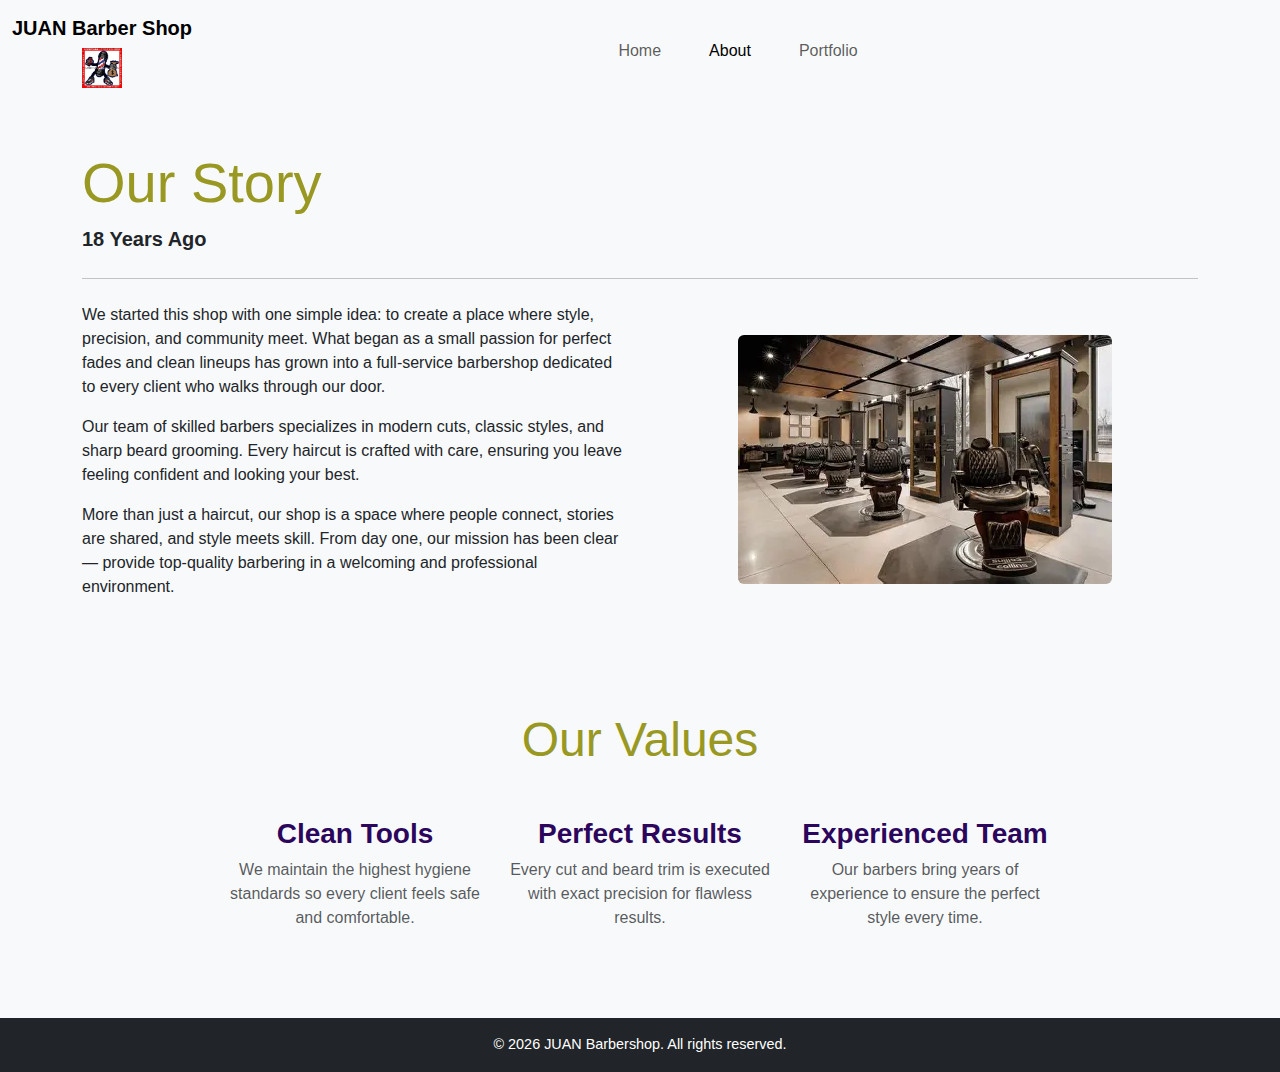
<file: about.html>
<!DOCTYPE html>
<html lang="en">
    <head>
        <meta charset="UTF-8">
        <meta name="viewport" content="width=device-width, initial-scale=1.0">
        <title>About - JUAN Barber Shop</title>
        <link href="https://cdn.jsdelivr.net/npm/bootstrap@5.3.0/dist/css/bootstrap.min.css" rel="stylesheet">
        <link rel="stylesheet" href="css/style.css">
    </head>
    <body>
        <header>
            <nav class="navbar navbar-expand-lg bg-body-tertiary">
                <div class="container-fluid">
                    <a class="navbar-brand d-flex flex-column align-items-center" href="index.html"> JUAN Barber Shop
                    <img class="logo-img" src="images/shop-logo.webp" alt="Small Logo">
                    </a>
                    <button class="navbar-toggler" type="button" data-bs-toggle="collapse" data-bs-target="#navbarNavAltMarkup" aria-controls="navbarNavAltMarkup" aria-expanded="false" aria-label="Toggle navigation">
                    <span class="navbar-toggler-icon"></span>
                    </button>
                    <div class="collapse navbar-collapse justify-content-center" id="navbarNavAltMarkup">
                        <div class="navbar-nav">
                            <a class="nav-link mx-3" href="index.html">Home</a>
                            <a class="nav-link active mx-3" aria-current="page" href="about.html">About</a>
                            <a class="nav-link mx-3" href="portfolio.html">Portfolio</a>
                        </div>
                    </div>
                </div>
            </nav>
        </header>
        <main>
            <section id="our-story" class="container py-5">
                <h1 class="display-4 text-center text-md-start">Our Story</h1>
                <p class="lead fw-bold text-center text-md-start">18 Years Ago</p>
                <hr class="my-4">
                <div class="row align-items-center">
                    <div class="col-md-6">
                        <p>We started this shop with one simple idea: to create a place where style, precision, and community meet. What began as a small passion for perfect fades and clean lineups has grown into a full-service barbershop dedicated to every client who walks through our door.</p>
                        <p>Our team of skilled barbers specializes in modern cuts, classic styles, and sharp beard grooming. Every haircut is crafted with care, ensuring you leave feeling confident and looking your best.</p>
                        <p>More than just a haircut, our shop is a space where people connect, stories are shared, and style meets skill. From day one, our mission has been clear — provide top-quality barbering in a welcoming and professional environment.</p>
                    </div>
                    <div class="col-md-6 text-center">
                        <img src="images/barbershop.webp" class="img-fluid rounded" alt="Shop interior photo">
                    </div>
                </div>
            </section>
            <section id="our-values" class="py-5 bg-light">
                <div class="container text-center">
                    <h2 class="display-5 mb-5">Our Values</h2>
                    <div class="row justify-content-center">
                        <div class="col-lg-3 col-md-4 col-12 mb-4">
                            <h3 class="fw-bold">Clean Tools</h3>
                            <p class="text-muted">We maintain the highest hygiene standards so every client feels safe and comfortable.</p>
                        </div>
                        <div class="col-lg-3 col-md-4 col-12 mb-4">
                            <h3 class="fw-bold">Perfect Results</h3>
                            <p class="text-muted">Every cut and beard trim is executed with exact precision for flawless results.</p>
                        </div>
                        <div class="col-lg-3 col-md-4 col-12 mb-4">
                            <h3 class="fw-bold">Experienced Team</h3>
                            <p class="text-muted">Our barbers bring years of experience to ensure the perfect style every time.</p>
                        </div>
                    </div>
                </div>
            </section>
        </main>
        <footer class="text-center py-3 bg-dark text-white">
            © 2026 JUAN Barbershop. All rights reserved.
        </footer>
        <script src="https://cdn.jsdelivr.net/npm/bootstrap@5.3.0/dist/js/bootstrap.bundle.min.js"></script>
    </body>
</html>
</file>
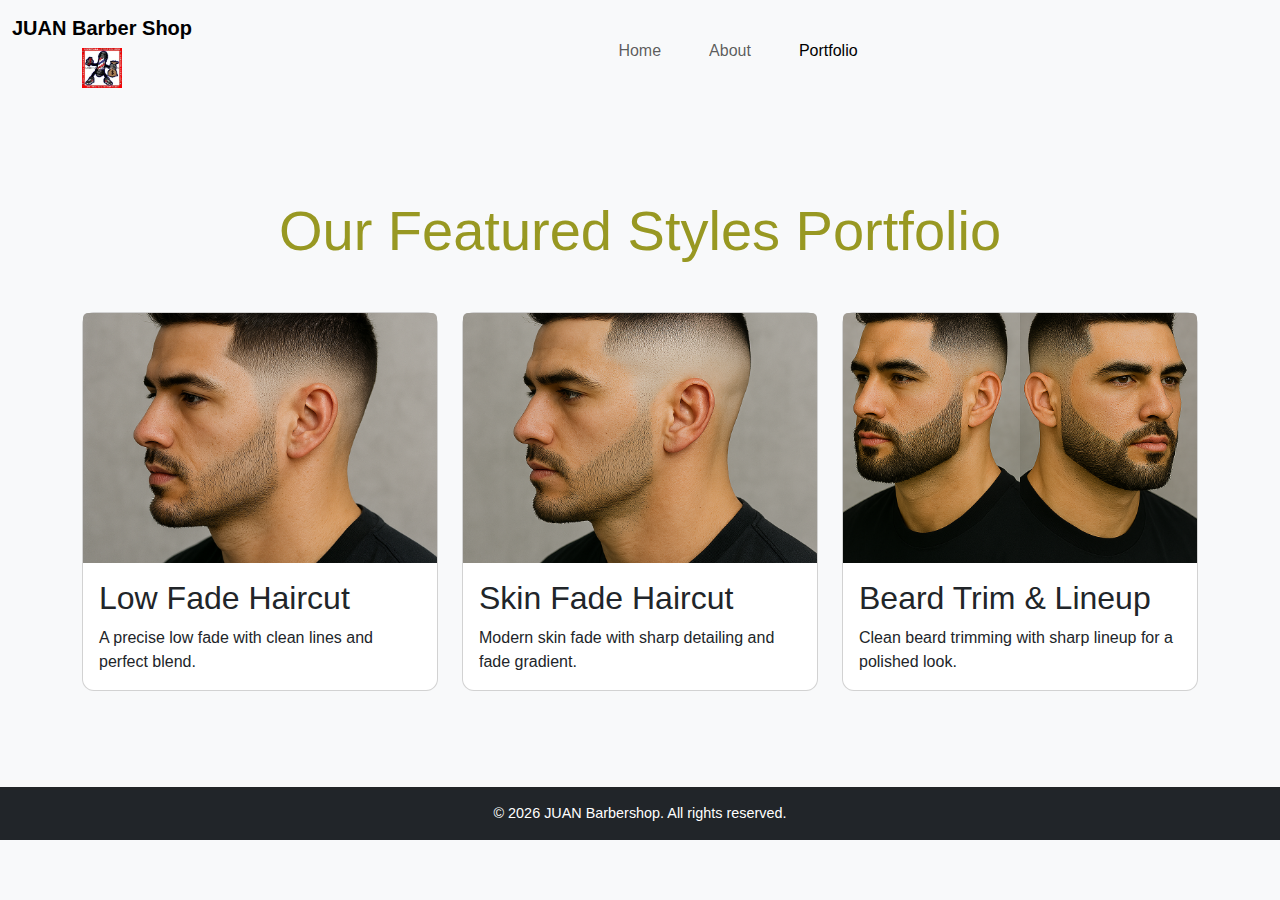
<file: portfolio.html>
<!DOCTYPE html>
<html lang="en">
    <head>
        <meta charset="UTF-8">
        <meta name="viewport" content="width=device-width, initial-scale=1.0">
        <title>Portfolio - JUAN Barber Shop</title>
        <link href="https://cdn.jsdelivr.net/npm/bootstrap@5.3.0/dist/css/bootstrap.min.css" rel="stylesheet">
        <link rel="stylesheet" href="css/style.css">
    </head>
    <body>
        <header>
            <nav class="navbar navbar-expand-lg bg-body-tertiary">
                <div class="container-fluid">
                    <a class="navbar-brand d-flex flex-column align-items-center" href="index.html"> JUAN Barber Shop
                    <img class="logo-img" src="images/shop-logo.webp" alt="Small Logo">
                    </a>
                    <button class="navbar-toggler" type="button" data-bs-toggle="collapse" data-bs-target="#navbarNavAltMarkup" aria-controls="navbarNavAltMarkup" aria-expanded="false" aria-label="Toggle navigation">
                    <span class="navbar-toggler-icon"></span>
                    </button>
                    <div class="collapse navbar-collapse justify-content-center" id="navbarNavAltMarkup">
                        <div class="navbar-nav">
                            <a class="nav-link mx-3" href="index.html">Home</a>
                            <a class="nav-link mx-3" href="about.html">About</a>
                            <a class="nav-link active mx-3" aria-current="page" href="portfolio.html">Portfolio</a>
                        </div>
                    </div>
                </div>
            </nav>
        </header>
        <main>
            <section id="portfolio" class="py-5">
                <div class="container py-5">
                    <h1 class="display-4 text-center mb-5">Our Featured Styles Portfolio</h1>
                    <div class="row g-4">
                        <div class="col-lg-4 col-md-6 col-12">
                            <div class="card h-100">
                            <img src="images/low-fade.png" class="card-img-top" alt="Low fade haircut">
                                <div class="card-body">
                                    <h2 class="card-title">Low Fade Haircut</h2>
                                    <p class="card-text">A precise low fade with clean lines and perfect blend.</p>
                                </div>
                            </div>
                        </div>
                        <div class="col-lg-4 col-md-6 col-12">
                            <div class="card h-100">
                                <img src="images/skin-fade.png" class="card-img-top" alt="Skin fade haircut">
                                <div class="card-body">
                                    <h2 class="card-title">Skin Fade Haircut</h2>
                                    <p class="card-text">Modern skin fade with sharp detailing and fade gradient.</p>
                                </div>
                            </div>
                        </div>
                        <div class="col-lg-4 col-md-6 col-12">
                            <div class="card h-100">
                                <img src="images/beardtrims-and-lineups.png" class="card-img-top" alt="Beard trim and lineup">
                                <div class="card-body">
                                    <h2 class="card-title">Beard Trim & Lineup</h2>
                                    <p class="card-text">Clean beard trimming with sharp lineup for a polished look.</p>
                                </div>
                            </div>
                        </div>
                    </div>
                </div>
            </section>
        </main>
        <footer class="text-center py-3 bg-dark text-white">
                © 2026 JUAN Barbershop. All rights reserved.
        </footer>
        <script src="https://cdn.jsdelivr.net/npm/bootstrap@5.3.0/dist/js/bootstrap.bundle.min.js"></script>
    </body>
</html>
</file>
<file: css/style.css>
body 
{
    font-family: Arial, sans-serif;
    background-color: #f8f9fa;
}


.navbar-brand 
{
    font-weight: bold;
}


.logo-img 
{
    width: 40px;
    height: auto;
    margin-top: 5px;
}


h1, h2, h3 
{
    color: #989822;
}



#our-values h3 
{
    color: #2c055d;
}

#our-values .col-lg-3:hover {
    transform: translateY(-5px);
}



.card 
{
    border-radius: 12px;
    transition: transform 0.3s ease, box-shadow 0.3s ease;
}

.card:hover 
{
    transform: translateY(-5px);
    box-shadow: 0 8px 20px rgba(0, 0, 0, 0.15);
}


.card-img-top 
{
    height: 250px;
    object-fit: cover;
}


footer 
{
    font-size: 0.9rem;
}
</file>
